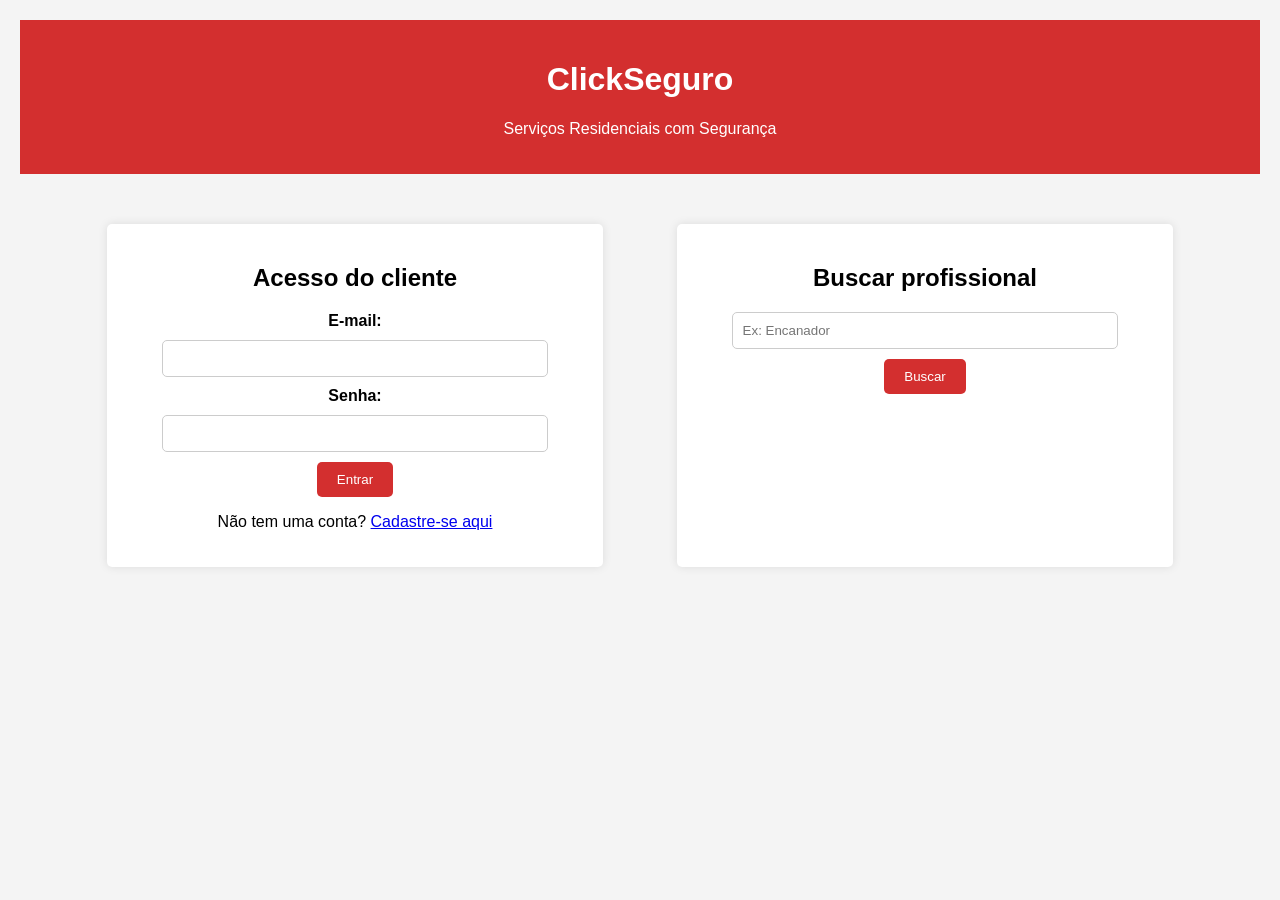
<file: index.html>
<!DOCTYPE html>
<html lang="pt-br">
<head>
    <meta charset="UTF-8">
    <meta name="viewport" content="width=device-width, initial-scale=1.0">
    <title>ClickSeguro</title>
    <link rel="stylesheet" href="style.css">
</head>
<body>  
    <header> 
        <h1>ClickSeguro</h1>
        <p>Serviços Residenciais com Segurança</p>
    </header>
    <main>
        <section class = "login-box">
            <h2>Acesso do cliente</h2>
            <form id = "loginForm">
                <label for="email">E-mail:</label>
                <input type="email" id="email" name="email" required>
                <label for="password">Senha:</label>
                <input type="password" id="password" name="password" required>
                <button type="submit" onclick="login()" >Entrar</button>
            </form> 
          <p>Não tem uma conta? <a href="cadastro.html">Cadastre-se aqui</a></p>
          <p id="message"></p>
        </section>
    
        <section class="search-box">
            <h2>Buscar profissional</h2>
            <input type="text" id="searchInput" placeholder="Ex: Encanador">
            <button id="searchButton" onclick="buscar()"> Buscar</button>
            <div id="searchResults"> </div>
        </section>
    </main>

    <script src="script.js"></script>

</body>
</html>
</file>
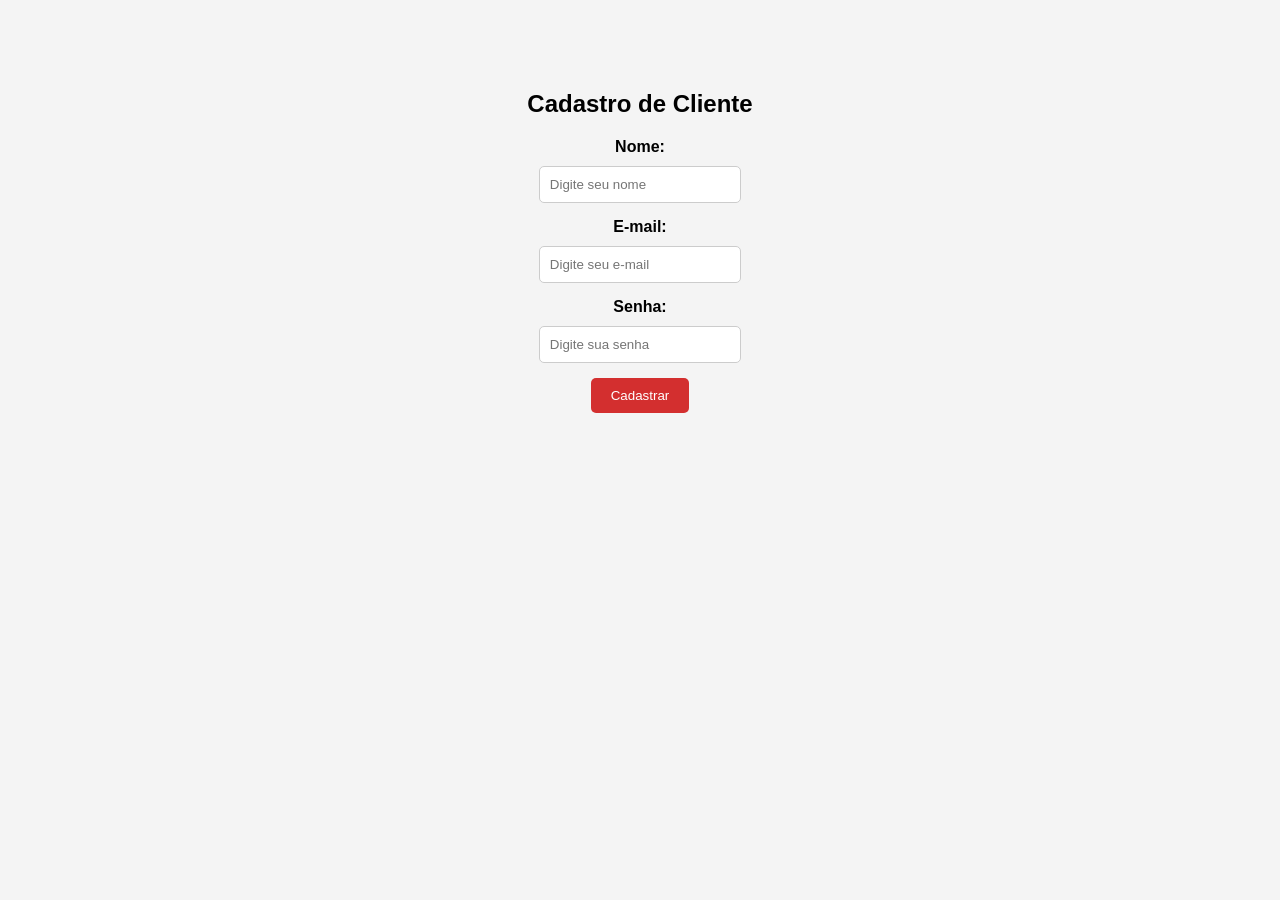
<file: cadastro.html>
<!DOCTYPE html>
<html lang="pt-br">
<head>
    <meta charset="UTF-8">
    <meta name="viewport" content="width=device-width, initial-scale=1.0">
    <title>ClickSeguro</title>
    <link rel="stylesheet" href="style.css">
</head>
<body>
    <main>
        <section class="cadastro-box">
            <h2>Cadastro de Cliente</h2>
            <form id="cadastroForm">
                <div class="input-group">
                    <label for="nome">Nome:</label>
                    <input type="text" id="nome" name="nome" placeholder="Digite seu nome" required>
                </div>
                <div class="input-group">
                    <label for="email">E-mail:</label>
                    <input type="email" id="email" name="email" placeholder="Digite seu e-mail" required>
                </div>
                <div class="input-group">
                    <label for="password">Senha:</label>
                    <input type="password" id="password" name="password" placeholder="Digite sua senha" required>
                </div>

                <button id="cadastrarBtn" type="button" onclick="cadastrar()">Cadastrar</button>
            </form>
            <p id="cadastroMessage"></p>
        </section>
    </main>
    <script src="script.js"></script>
</body>
</html>
</file>
<file: style.css>
body{
    background-color: #f4f4f4;
    font-family: Arial, sans-serif;
    margin: 0;
    text-align: center;
    padding: 20px;
}
.signup-container{
    background: white;
    padding: 20px;
    border-radius: 5px;
    box-shadow: 0 0 10px rgba(0, 0, 0, 0.1);
    width: 300px;
    margin: 50px auto;
}
.input-group{
    margin-bottom: 15px;
}
label{
    display: block;
    margin-bottom: 5px;
    font-weight: bold;
}
header{
    background-color: #d32f2f;
    color: white;
    padding: 20px 0;
}
main{
    display: flex;
    justify-content: space-around;
    padding: 50px;
}
.login-box, .search-box{
background: white;
padding: 20px;
border-radius: 5px;
box-shadow: 0 0 10px rgba(0, 0, 0, 0.1);
width: 40%;

}
input {
    display: block;
    margin: 10px auto;
    padding: 10px;
    width: 80%;
    border: 1px solid #ccc;
    border-radius: 5px;
}
input:focus {
    border-color: #d32f2f;
    outline: none;
}
button {
    background-color: #d32f2f;
    color: white;
    border: none;
    padding: 10px 20px;
    border-radius: 5px;
    cursor: pointer;
}
button:hover {    background-color: #b71c1c;
}
#results {
    margin-top: 20px;
    text-align: left;
}
</file>
